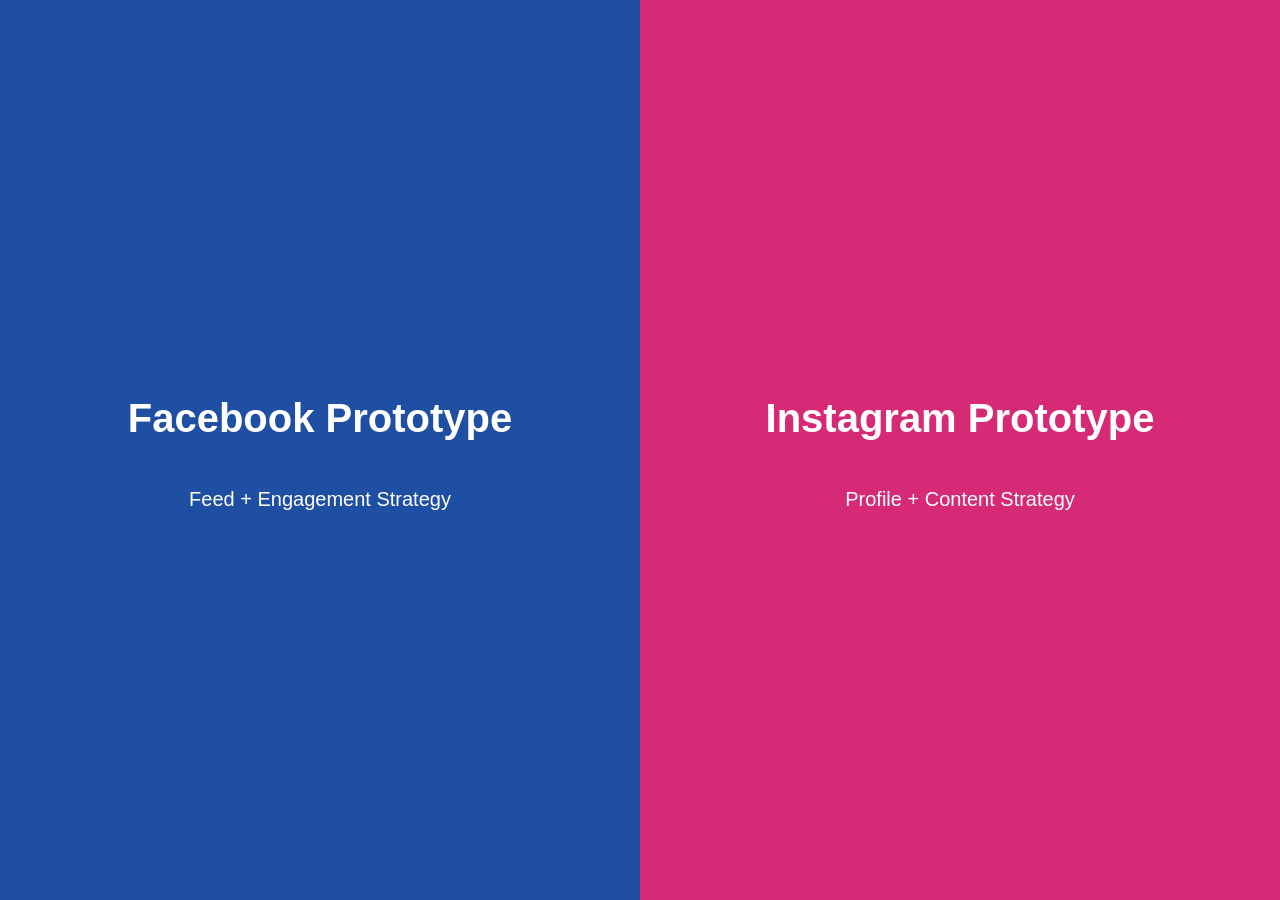
<file: index.html>
<!DOCTYPE html>
<html lang="en">
<head>
<meta charset="UTF-8">
<title>Selby Social Media Prototype</title>
<link rel="stylesheet" href="css/style.css">
</head>

<body>

<div class="landing">

    <a href="facebook.html" class="tile fb">
        <h1>Facebook Prototype</h1>
        <p>Feed + Engagement Strategy</p>
    </a>

    <a href="instagram.html" class="tile ig">
        <h1>Instagram Prototype</h1>
        <p>Profile + Content Strategy</p>
    </a>

</div>

</body>
</html>
</file>
<file: css/style.css>
:root {
  --selby-blue: #1f4fa3;
  --selby-dark: #0f172a;
  --selby-light: #f5f7fb;
  --selby-accent: #ffb200;
  --selby-text: #1e293b;
}

body {
  margin: 0;
  font-family: Arial;
  background: var(--selby-light);
  color: var(--selby-text);
}

/* LANDING */
.landing {
  display: flex;
  height: 100vh;
}

.tile {
  flex: 1;
  display: flex;
  flex-direction: column;
  justify-content: center;
  align-items: center;
  text-decoration: none;
  color: white;
  font-size: 20px;
}

.fb { background: var(--selby-blue); }
.ig { background: #d62976; }

/* TOPBAR */
.topbar {
  display: flex;
  justify-content: space-between;
  align-items: center;
  padding: 12px;
  background: white;
  border-bottom: 1px solid #ddd;
}

/* LAYOUT */
.layout {
  display: flex;
  gap: 10px;
  padding: 10px;
}

.sidebar {
  width: 220px;
}

.card {
  background: white;
  padding: 10px;
  border-radius: 8px;
}

/* POSTS */
.post {
  background: white;
  padding: 12px;
  margin-bottom: 10px;
  border-radius: 10px;
}

.post-img {
  width: 100%;
  border-radius: 8px;
  margin-top: 10px;
}

.post-header {
  display: flex;
  gap: 10px;
}

.avatar {
  width: 40px;
  height: 40px;
  border-radius: 50%;
  background: var(--selby-blue);
}

.highlight {
  border-left: 5px solid var(--selby-accent);
}

.badge {
  background: var(--selby-accent);
  padding: 4px 8px;
  font-size: 12px;
  font-weight: bold;
}

.cta-row button {
  margin-right: 8px;
  padding: 8px;
  background: var(--selby-blue);
  color: white;
  border: none;
  border-radius: 6px;
}

/* IG */
.profile {
  max-width: 700px;
  margin: auto;
  padding: 20px;
}

.header {
  display: flex;
  gap: 15px;
  align-items: center;
}

.stats {
  display: flex;
  justify-content: space-around;
}

.stories {
  display: flex;
  gap: 10px;
}

.stories div {
  text-align: center;
}

.stories img {
  width: 60px;
  height: 60px;
  border-radius: 50%;
}

.grid {
  display: grid;
  grid-template-columns: repeat(2, 1fr);
  gap: 10px;
}

.box {
  background: white;
  padding: 30px;
  text-align: center;
  border-radius: 8px;
}

.strong {
  background: #e7f0ff;
}

/* TOGGLE */
.hidden {
  display: none;
}

.toggle input {
  display: none;
}

.toggle span {
  width: 40px;
  height: 20px;
  background: #ccc;
  display: inline-block;
  border-radius: 20px;
  position: relative;
}

.toggle span::after {
  content: "";
  width: 16px;
  height: 16px;
  background: white;
  position: absolute;
  top: 2px;
  left: 2px;
  border-radius: 50%;
  transition: 0.3s;
}

.toggle input:checked + span::after {
  transform: translateX(20px);
}
</file>
